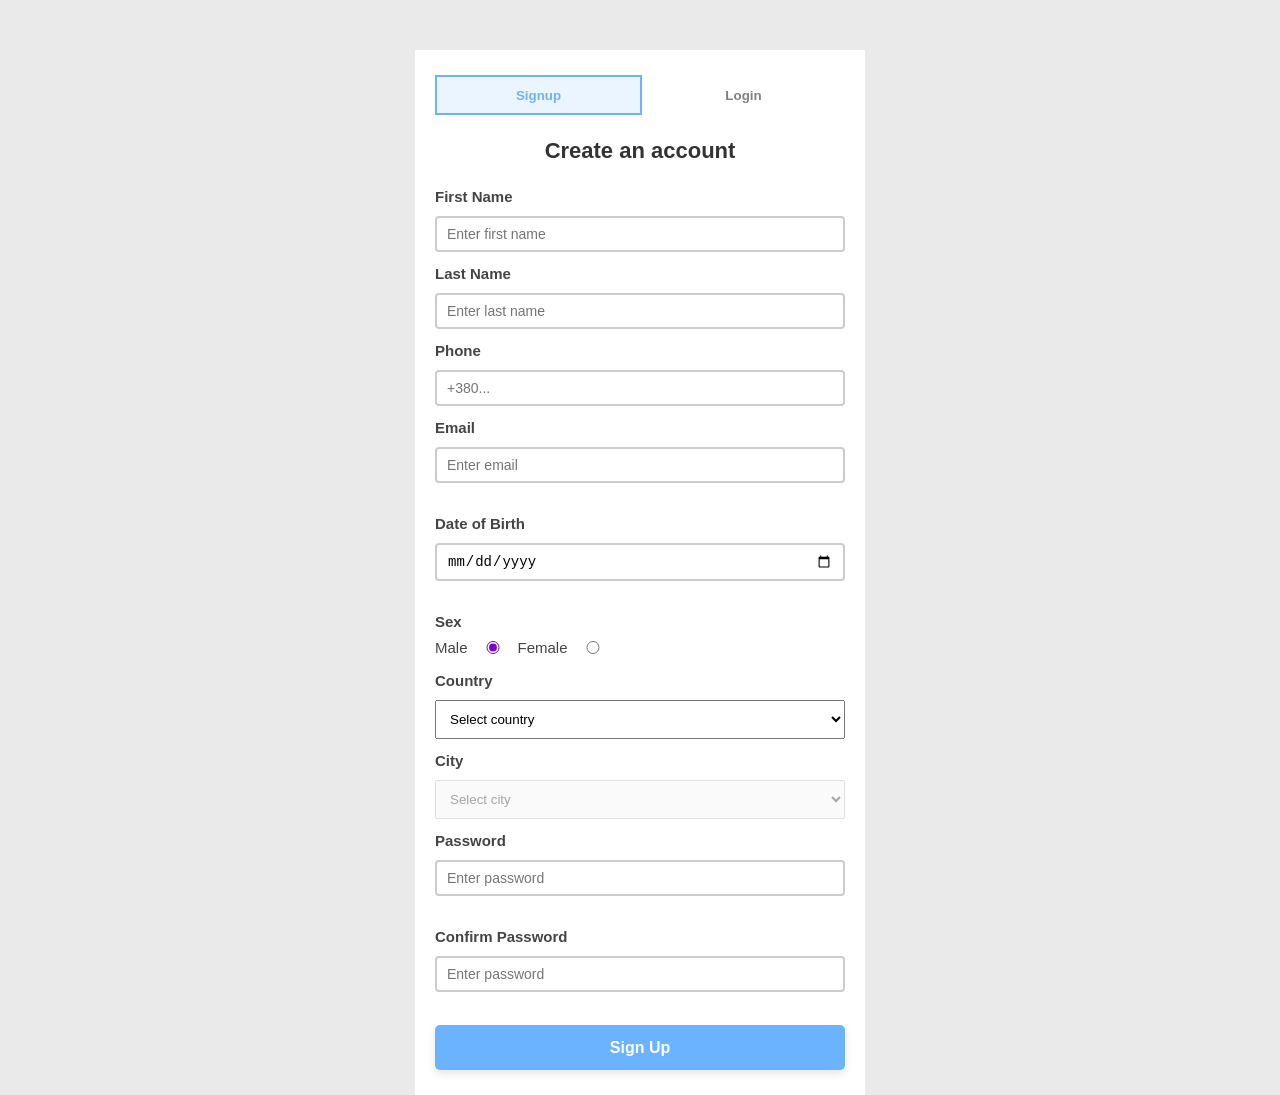
<file: lab 10/index.html>
<!DOCTYPE html>
<html lang="en">
<head>
    <meta charset="UTF-8">
    <title>Соцмережа: Пошук друзів</title>
    <link rel="stylesheet" href="style.css">
</head>
<body>
<!-- Форма реєстрації/логіну -->
<div class="main-block">
    <div class="forms-block">
        <div class="nav-block">
            <button id="signupNavBtn" class="btn active">Signup</button>
            <button id="loginNavBtn" class="btn">Login</button>
        </div>
        <form class="signupForm" name="signupForm" novalidate>

            <h2>Create an account</h2>

            <div class="form-group">
                <label for="firstName">First Name</label>
                <input type="text" id="firstName" name="firstName" placeholder="Enter first name"
                       minlength="3" maxlength="15" required
                />
            </div>

            <div class="form-group">
                <label for="lastName">Last Name</label>
                <input type="text" id="lastName" name="lastName" placeholder="Enter last name"
                       minlength="3" maxlength="15" required
                />
            </div>

            <div class="form-group">
                <label for="phone">Phone</label>
                <input type="tel" id="phone" name="phone" placeholder="+380..."
                       pattern="^\+380\d{9}$" required />
            </div>

            <div class="form-group">
                <label for="email">Email</label>
                <input type="email" id="email" name="email" placeholder="Enter email"
                       data-pattern="^[\w-\.]+@([\w-]+\.)+[\w-]{2,4}$" required
                />
                <div class="error-message"></div>
            </div>

            <div class="form-group">
                <label for="birthDate">Date of Birth</label>
                <input type="date" id="birthDate" name="birthDate" required />
                <div class="error-message"></div>
            </div>

            <div class="form-group">
                <label>Sex</label>
                <div class="radio-group">
                    <label for="male">Male</label>
                    <input type="radio" id="male" name="sex" value="male" checked required />
                    <label for="female">Female</label>
                    <input type="radio" id="female" name="sex" value="female" required />
                </div>
            </div>

            <div class="form-group">
                <label for="country">Country</label>
                <select id="country" name="country" required>
                    <option value="">Select country</option>
                    <option value="Ukraine">Ukraine</option>
                    <option value="USA">USA</option>
                    <option value="Germany">Germany</option>
                </select>
            </div>

            <div class="form-group">
                <label for="city">City</label>
                <select id="city" name="city" disabled required>
                    <option value="">Select city</option>
                </select>
            </div>

            <div class="form-group">
                <label for="password">Password</label>
                <input type="password" id="password" name="password" placeholder="Enter password"
                       minlength="6" required
                />
                <div class="error-message"></div>
            </div>

            <div class="form-group">
                <label for="confirmPassword">Confirm Password</label>
                <input type="password" id="confirmPassword" name="confirmPassword" placeholder="Enter password"
                       minlength="6" required
                />
                <div class="error-message"></div>
            </div>

            <input id="signupBtn" type="submit" value="Sign Up">
        </form>


        <form class="loginForm" name="loginForm" novalidate>
            <h2>Login here</h2>

            <div class="form-group">
                <label for="userName">Username</label>
                <input type="text" id="userName" name="userName" placeholder="Enter username" required>
                <div class="error-message"></div>
            </div>

            <div class="form-group">
                <label for="passwordLogin">Password</label>
                <input type="password" id="passwordLogin" name="passwordLogin" placeholder="Enter password"
                       minlength="6" required>
                <div class="error-message"></div>
            </div>

            <input id="loginBtn" type="submit" value="Login">
        </form>
    </div>
</div>
<div id="snackbar"></div>

<!-- Основна частина з пошуком і картками -->
<div id="app" class="app-container hidden">
    <h2>Пошук друзів</h2>
    <button id="logoutBtn" class="logout-button">Logout</button>
    <div class="filters">
        <input type="text" id="searchInput" placeholder="Пошук за ім'ям або прізвищем" />
        <input type="text" id="emailFilter" placeholder="Фільтр за email">
        <input type="text" id="yearFilter" placeholder="Рік народження">
        <input type="text" id="countryFilter" placeholder="Країна">
        <input type="text" id="cityFilter" placeholder="Місто">
        <select id="sortSelect">
            <option value="">Сортувати</option>
            <option value="age-asc">Вік: за зростанням</option>
            <option value="age-desc">Вік: за спаданням</option>
            <option value="name-asc">Ім'я: А→Я</option>
            <option value="name-desc">Ім'я: Я→А</option>
        </select>
        <input type="number" id="minAge" placeholder="Мінімальний вік" min="0" max="100" />
        <input type="number" id="maxAge" placeholder="Максимальний вік" min="0" max="100" />
    </div>
    <div id="usersContainer"></div>
    <div id="paginationContainer" class="pagination"></div>
</div>

<script src="main.js"></script>

</body>
</html>
</file>
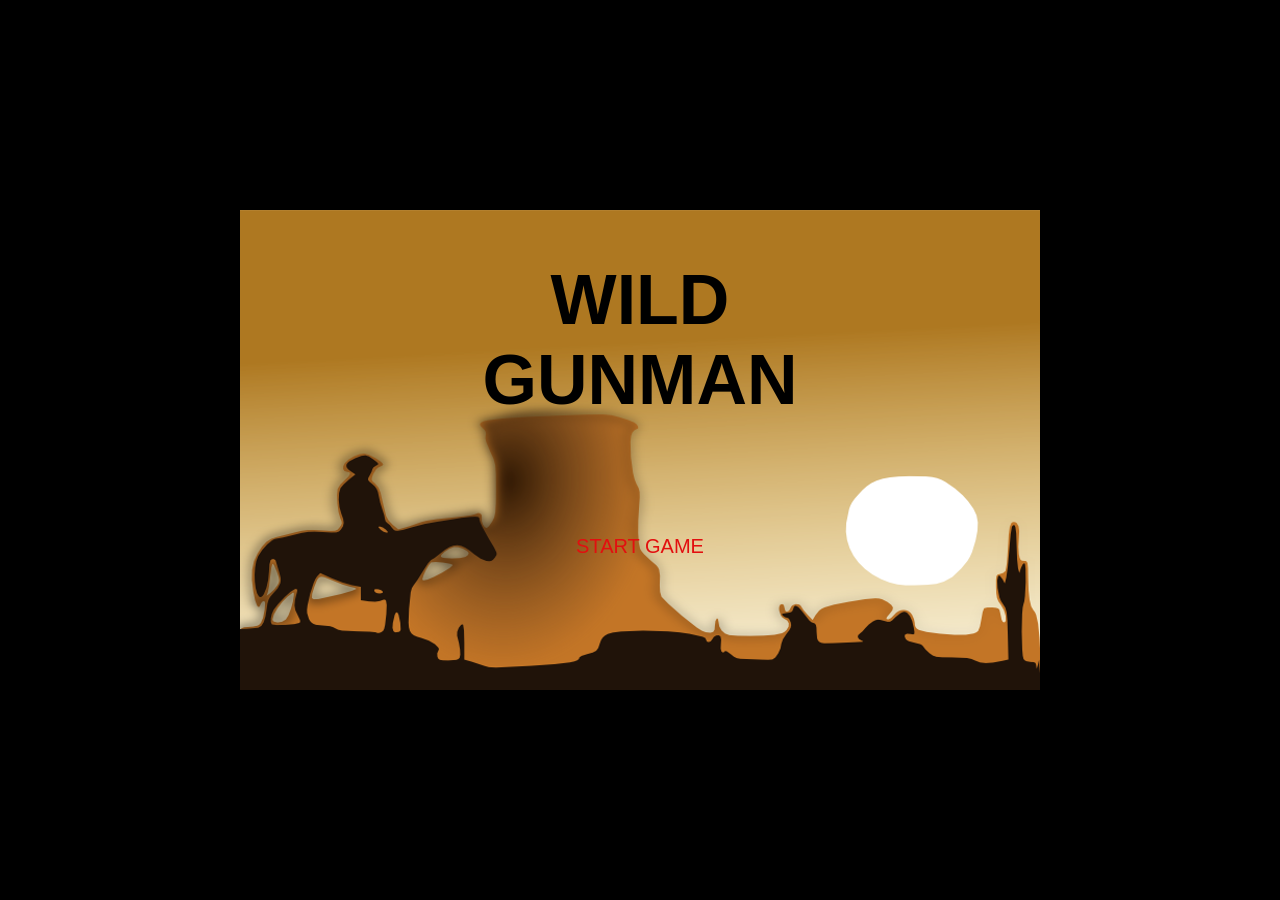
<file: lab 7/index.html>
<!DOCTYPE html>
<html lang="en">
<head>
    <meta charset="UTF-8">
    <title>Title</title>
    <link rel="stylesheet" href="style.css">
</head>
<body>
<section class="game-menu">
    <h1 class="game-menu__title">Wild Gunman</h1>
    <button class="button button-start-game">Start Game</button>
</section>
<!-- Game menu -->

<div class="wrapper">
    <section class="game-panels">
        <div class="players-panel">
            <div class="players-panel__you">Time.You</div>
            <div class="players-panel__gunman">Gunman</div>
        </div>
        <div class="white-line"></div>
        <div class="time-panel">
            <div class="time-panel__gunman">0.00</div>
            <div class="time-panel__you">0.00</div>
        </div>
        <div class="score-panel">
            <div class="score-panel__score">Score:<span class="score-panel__score_num">0</span></div>
            <div class="score-panel__level">Level 1</div>
        </div>
    </section>
    <!-- Game panels for scores -->

    <div class="message"></div>
    <!-- Alert messages -->

    <section class="game-screen">
        <div class="gunman"></div>
        <button class="button button-restart">Restart</button>
        <button class="button button-next-level">Next Level</button>
    </section>
    <!-- Main game screen -->
</div>

<section class="win-screen">
    <h2 class="win-screen__title">You have won the game!</h2>
</section>
<!-- Game win screen -->

<script src="main.js"></script>
</body>
</html>
</file>
<file: lab 10/style.css>
body {
    font-family: Arial, sans-serif;
    margin: 20px;
    background: #f0f2f5;
}

.hidden {
    display: none;
}

.form-container,
.app-container {
    max-width: 600px;
    margin: auto;
    background: white;
    padding: 20px;
    border-radius: 8px;
    box-shadow: 0 2px 8px rgba(0,0,0,0.1);
}

input,
button,
select {
    padding: 10px;
    margin: 5px 0;
    width: 100%;
    box-sizing: border-box;
}

.user-card {
    display: flex;
    align-items: center;
    background: #e7e9eb;
    margin-bottom: 10px;
    padding: 10px;
    border-radius: 6px;
}

.user-card img {
    border-radius: 50%;
    margin-right: 15px;
}

.filters {
    margin-bottom: 15px;
    display: flex;
    gap: 10px;
    flex-wrap: wrap;
}

.filters > * {
    flex: 1 1 150px;
}

/*cards*/

body {
    background: #eaeaea;
    margin: 0;
    padding: 0;
    height: 100%;
    width: 100%;
    box-sizing: border-box;
}

h2 {
    margin-bottom: 20px;
    color: #333;
    font-size: 22px;
}

.main-block {
    display: flex;
    flex-direction: column;
    align-items: center;
    height: 80vh;
    width: 100vw;
    margin-top: 50px;
}

.forms-block {
    width: 450px;
    height: auto;
    background: #ffffff;
    padding: 20px;
    box-sizing: border-box;
}

.nav-block {
    display: flex;

    width: 100%;
    height: 50px;
}

.btn {
    flex: 1;

    font-weight: bold;
    color: grey;
    background: #ffffff;
    border: none;
}

.btn.active {
    color: #6cb3ff;
    background: rgba(60, 160, 255, 0.1);
    border: #6cb3ff solid 2px;
}

.logout-button {
    position: fixed;
    width: auto;
    top: 10px;
    right: 10px;
    background: crimson;
    color: white;
    border: none;
    padding: 8px 12px;
    border-radius: 4px;
    cursor: pointer;
    z-index: 1000;
}

#paginationContainer {
    display: flex;
    justify-content: center;
    margin-top: 20px;
    gap: 8px;
    /*flex-wrap: wrap;*/
}
#paginationContainer button {
    background-color: #f0f0f0;
    border: 1px solid #ccc;
    color: #333;
    padding: 8px 12px;
    border-radius: 6px;
    cursor: pointer;
    transition: all 0.2s ease;
    font-weight: 500;
}
#paginationContainer .active-page {
    background-color: #007bff;
    border-color: #007bff;
    color: white;
    font-weight: bold;
    box-shadow: 0 2px 6px rgba(0, 0, 0, 0.2);
}


form {
    display: flex;

    flex-direction: column;
    align-items: center;
}

.loginForm {
    display: none;
}

.form-group {
    margin: 4px 0;
    width: 100%;

    display: grid;
}


input[type=submit] {
    background-color: #6cb3ff;
    color: white;
    border: none;
    border-radius: 5px;
    padding: 10px 20px;
    height: 45px;
    font-size: 16px;
    font-weight: bold;
    cursor: pointer;
    transition: background-color 0.3s ease, transform 0.2s ease;
    box-shadow: 0 4px 8px rgba(0, 0, 0, 0.1);
}

input[type=submit]:hover {
    background-color: #569fe0;
    transform: translateY(-2px);
}

input[type=submit]:active {
    background-color: #3f87c0;
    transform: translateY(0);
}

label {
    margin-bottom: 6px;
    font-weight: bold;
    font-size: 15px;
    color: #444;
}

input {
    width: 100%;
    box-sizing: border-box;
    padding: 8px 10px;
    font-size: 14px;
    border: 2px solid #ccc;
    border-radius: 4px;
    transition: border 0.3s ease;
}

.radio-group {
    display: flex;
    align-items: center;
}

.radio-group label {
    font-weight: initial;
}

.radio-group input[type="radio"] {
    accent-color: rgb(120 0 207);
    width: 50px;
    margin-bottom: 10px;
}

.error-message {
    color: red;
    font-size: 13px;
    margin-top: 5px;
    height: 14px;
}

.success-message {
    color: green;
    font-size: 13px;
    margin-top: 5px;
    height: 14px;
}

form.validated input[type="text"]:invalid,
form.validated input[type="email"]:invalid,
form.validated input[type="password"]:invalid,
form.validated input[type="date"]:invalid,
form.validated input[type="tel"]:invalid {
    border: 2px solid red;
}

form.validated input[type="text"]:valid,
form.validated input[type="email"]:valid,
form.validated input[type="password"]:valid,
form.validated input[type="date"]:valid,
form.validated input[type="tel"]:valid {
    border: 2px solid green;
}

#snackbar {
    visibility: hidden;
    min-width: 250px;
    margin-left: -125px;
    background-color: #333;
    color: #fff;
    text-align: center;
    border-radius: 2px;
    padding: 16px;
    position: fixed;
    z-index: 1000;
    left: 50%;
    bottom: 30px;
}

#snackbar.show {
    visibility: visible;
    -webkit-animation: fadein 0.5s, fadeout 0.5s 2.5s;
    animation: fadein 0.5s, fadeout 0.5s 2.5s;
}

@-webkit-keyframes fadein {
    from {bottom: 0; opacity: 0;}
    to {bottom: 30px; opacity: 1;}
}

@keyframes fadein {
    from {bottom: 0; opacity: 0;}
    to {bottom: 30px; opacity: 1;}
}

@-webkit-keyframes fadeout {
    from {bottom: 30px; opacity: 1;}
    to {bottom: 0; opacity: 0;}
}

@keyframes fadeout {
    from {bottom: 30px; opacity: 1;}
    to {bottom: 0; opacity: 0;}
}

/* Адаптивність */
@media (max-width: 768px) {
    .logout-button {
        position: static;
        display: block;
        margin: 10px auto;
    }

    .main-block {
        margin-top: 20px;
    }

    .forms-block {
        padding: 15px;
    }

    .filters {
        flex-direction: column;
        gap: 8px;
    }

    .user-card {
        flex-direction: column;
        align-items: flex-start;
    }

    .radio-group {
        flex-direction: column;
        align-items: flex-start;
    }
}
</file>
<file: lab 7/style.css>
body {
    background: #000;
    font-family: "PressStart2P", sans-serif;
}


/*                              Game menu style                             */
.game-menu {
    /*  display: none;*/
    box-sizing: border-box;
    position: absolute;
    top: 50%;
    left: 50%;
    transform: translate3d(-50%, -50%, 0);

    width: 800px;
    height: 480px;

    background: url(img/main-background.png) no-repeat;
}

.game-menu__title {
    position: fixed;
    top: 15%;
    left: 50%;
    transform: translate3d(-50%, -50%, 0);


    font-size: 70px;
    text-transform: uppercase;
    text-align: center;
}
/*                              End Game menu style                          */

/*                              Buttons style                               */
.button {
    position: fixed;
    left: 50%;
    top: 70%;
    transform: translate3d(-50%, -50%, 0);

    padding: 0;
    border: 0;
    outline: 0;

    font-family: "PressStart2P", sans-serif;
    font-size: 20px;
    text-transform: uppercase;

    background: transparent;
    color: #e20f0f;
    cursor: pointer;
}

.button-restart {
    display: none;
    top: 90%;
    z-index: 1001;
}

.button-next-level {
    display: none;
    top: 90%;
    z-index: 1001;
}

.button:hover {
    color: #000;
}

.button:active {
    color: #000;
}
/*                              End Buttons style                           */

/*                              Main game screen style                       */

.wrapper {
    display: none;
    position: fixed;
    left: 50%;
    top: 55%;
    transform: translate3d(-50%, -50%, 0);

    height: 750px;
    width: 900px;

    box-sizing: border-box;
}

.game-screen {
    display: none;
    position: fixed;
    left: 50%;
    top: 50%;
    transform: translate3d(-50%, -50%, 0);

    box-sizing: border-box;
    width: 800px;
    height: 480px;
    overflow: hidden;

    background: url(img/background-dark.png) no-repeat;
    background-size: cover;
}
/*                              End Main game screen style                   */

/*                              Sсreen death style                          */
.game-screen--death {
    animation: 4s player-death linear;
}

@keyframes player-death {
    0% {
        box-shadow: inset 0 0 400px rgba(215, 35, 0, 0.5);
    }
    20% {
        box-shadow: inset 0 0 300px rgba(215, 35, 0, 0.5);
    }
    40% {
        box-shadow: inset 0 0 200px rgba(215, 35, 0, 0.5);
    }
    100% {
        box-shadow: inset 0 0 100px rgba(215, 35, 0, 0.5);
    }
}
/*                              End Sсreen death style                        */

/*                              Alert messages style                         */
.message {
    color: #fff;
    position: absolute;
    left: 57%;
    top: 36%;

    transform: translate3d(-50%, -50%, 0);

    z-index: 1;
}

.message--fire {
    width: 116px;
    height: 68px;
    background: url(img/fire-right.png) no-repeat;
    left: 60%;
}

.message--dead,
.message--win {
    left: 50%;
    top: 30%;

    font-family: "PressStart2P", sans-serif;
    font-size: 30px;
    color: #fff;
}
/*                              End Alert messages style                     */

/*                              Game panels for scores style                 */
.white-line {
    position: absolute;
    left: 50px;
    top: 10%;
    z-index: 700;
    width: 800px;
    border-bottom: 2px solid #fff;
}

.game-panels {
    display: none;
}

.players-panel,
.time-panel,
.score-panel {
    padding: 10px;

    font-family: "PressStart2P", sans-serif;
    font-size: 25px;
    text-transform: uppercase;
    text-align: center;
    color: #80d010;
}

.time-panel {
    position: absolute;
    left: 70%;
    top: 2px;
    z-index: 700;
}

.time-panel__gunman,
.time-panel__you {
    font-family: "Digital-7", sans-serif;
    font-size: 65px;
}

.time-panel__you  {
    margin-bottom: 5px;
}

.players-panel {
    position: absolute;
    left: 50%;
    top: 10%;
    box-sizing: border-box;
    transform: translate3d(-50%, -50%, 0);
    z-index: 700;
}

.players-panel__you,
.players-panel__gunman {
    padding: 10px;
    border: 2px solid #80d010;
    border-radius: 10px;
}

.players-panel__you {
    margin-bottom: 10px;
}

.score-panel {
    text-align: center;
}

.score-panel__score {
    position: absolute;
    left: 25%;
    top: 85%;
    transform: translate3d(-50%, -50%, 0);
    z-index: 700;

    box-sizing: border-box;
}

.score-panel__level {
    position: absolute;
    left: 70%;
    top: 85%;
    z-index: 700;
    transform: translate3d(-50%, -50%, 0);

    box-sizing: border-box;
}
/*                              End Game panels for scores style             */

/*                              Game win screen style                       */
.win-screen {
    display: none;
    /* display: block;*/
    position: absolute;
    top: 50%;
    left: 50%;
    transform: translate3d(-50%, -50%, 0);

    box-sizing: border-box;
    width: 800px;
    height: 480px;

    background: url(img/main-background.png) no-repeat;
}

.win-screen__title {
    position: fixed;
    top: 35%;
    left: 50%;

    transform: translate3d(-50%, -50%, 0);

    font-size: 50px;
    line-height: 70px;
    text-transform: uppercase;
    text-align: center;
}
/*                              End Game win screen style                    */

/*                              Gunman style                                 */
.gunman {
    position: absolute;
    left: 10px;
    bottom: 85px;
    z-index: 900;
    width: 130px;
    height: 260px;

}

.gunman-level-1 {
    background: url(img/gunman.png) 0 0;
    animation: gunman-level-1__walk 1s steps(3) infinite;
}

.gunman-level-1__standing {
    background-position: -400px 0;
}

.gunman-level-1__ready {
    background-position: -808px 0;
}

.gunman-level-1__shooting {
    animation: gunman-level-1__duel 0.5s step-start;
    animation-iteration-count: 1;
    background-position: -940px 0;
    width: 135px;
    left: 340px;
}

.gunman-level-1__death {
    animation: gunman-level-1__death 1s steps(4);
    background-position: -1616px 0;
    width: 128px;
    left: 340px;
}

@keyframes gunman-level-1__walk {
    from {
        background-position: 0 0;
    }
    to {
        background-position: -390px 0;
    }
}

@keyframes gunman-level-1__duel {
    from {
        background-position: -800px 0;
    }
    to {
        background-position: -940px 0;
    }
}

@keyframes gunman-level-1__death {
    from {
        background-position: -1215px 0;
    }
    to {
        background-position: -1750px 0;
    }
}

.gunman-level-2 {
    height: 300px;
    width: 130px;
    background: url(img/gunman.png) 0 -268px;
    animation: gunman-level-2__walk 1s steps(3) infinite;
}

.gunman-level-2__standing {
    background-position: 0 -268px;
}

.gunman-level-2__ready {
    background-position: -384px -272px;
}

.gunman-level-2__shooting {
    animation: gunman-level-2__duel 0.5s step-start;
    animation-iteration-count: 1;
    background-position: -625px -268px;
    width: 110px;
    left: 340px;
}

.gunman-level-2__death {
    animation: gunman-level-2__death 1s steps(2);
    background-position: -948px -268px;
    width: 120px;
    left: 340px;
}

@keyframes gunman-level-2__walk {
    from {
        background-position: 0 -268px;
    }
    to {
        background-position: -410px -268px;
    }
}

@keyframes gunman-level-2__duel {
    0% {
        background-position: -410px -268px;
    }
    33% {
        background-position: -520px -268px;
    }
    66% {
        background-position: -625px -268px;
    }
}

@keyframes gunman-level-2__death {
    from {
        background-position: -835px -268px;
    }
    to {
        background-position: -1090px -268px;
    }
}

.gunman-level-3 {
    height: 320px;
    width: 110px;
    background: url(img/gunman.png) 0 -578px;
    animation: gunman-level-3__walk 1s steps(3) infinite;
}

.gunman-level-3__standing {
    background-position: 0 -578px;
}

.gunman-level-3__ready {
    background-position: -342px -578px;
}

.gunman-level-3__shooting {
    animation: gunman-level-3__duel 1s step-start;
    animation-iteration-count: 1;
    background-position: -455px -578px;
    left: 340px;
}

.gunman-level-3__death {
    animation: gunman-level-3__death 0.5s steps(1);
    background-position: -822px -578px;
    width: 130px;
    left: 340px;
}

@keyframes gunman-level-3__walk {
    from {
        background-position: 0 -578px;
    }
    to {
        background-position: -330px -578px;
    }
}

@keyframes gunman-level-3__duel {
    0% {
        background-position: -822px -578px;
    }
    33% {
        background-position: -710px -578px;
    }
    66% {
        background-position: -455px -578px;
    }
}

@keyframes gunman-level-3__death {
    from {
        background-position: -690px -578px;
    }
    to {
        background-position: -822px -578px;
    }
}

.gunman-level-4 {
    height: 260px;
    background: url(img/gunman.png) 0 -910px;
    animation: gunman-level-4__walk 1s steps(3) infinite;
}

.gunman-level-4__standing {
    background-position: 0 -910px;
}

.gunman-level-4__ready {
    background-position: -400px -912px;
}

.gunman-level-4__shooting {
    animation: gunman-level-4__duel 1s step-start;
    animation-iteration-count: 1;
    background-position: -665px -910px;
    left: 340px;
}

.gunman-level-4__death {
    animation: gunman-level-4__death 0.5s steps(1);
    background-position: -1067px -910px;
    width: 130px;
    left: 340px;
}

@keyframes gunman-level-4__walk {
    from {
        background-position: 0 -910px;
    }
    to {
        background-position: -396px -910px;
    }
}

@keyframes gunman-level-4__duel {
    0% {
        background-position: -405px -910px;
    }
    33% {
        background-position: -535px -910px;
    }
    66% {
        background-position: -665px -910px;
    }
}

@keyframes gunman-level-4__death {
    from {
        background-position: -937px -910px;
    }
    to {
        background-position: -1067px -910px;
    }
}

.gunman-level-5 {
    height: 290px;
    width: 135px;
    background: url(img/gunman.png) 0 -1170px;
    animation: gunman-level-5__walk 1s steps(3) infinite;
}

.gunman-level-5__standing {
    background-position: 0 -1170px;
}

.gunman-level-5__ready {
    background-position: -390px -1184px;
}

.gunman-level-5__shooting {
    animation: gunman-level-5__duel 1s step-start;
    animation-iteration-count: 1;
    width: 130px;
    background-position: -650px -1170px;
    left: 340px;
}

.gunman-level-5__death {
    animation: gunman-level-5__death 0.5s steps(1);
    background-position: -1168px -1170px;
    width: 100px;
    left: 340px;
}

@keyframes gunman-level-5__walk {
    from {
        background-position: 0 -1170px;
    }
    to {
        background-position: -396px -1170px;
    }
}

@keyframes gunman-level-5__duel {
    0% {
        background-position: -400px -1170px;
    }
    33% {
        background-position: -525px -1170px;
    }
    66% {
        background-position: -650px -1170px;
    }
}

@keyframes gunman-level-5__death {
    from {
        background-position: -1038px -1170px;
        width: 130px;
    }
    to {
        background-position: -1168px -1170px;
        width: 100px;
    }
}

.moving {
    left: 340px;
    transition: left 5s linear;
}

.standing {
    left: 340px;
    animation: none;
}
/*                              Gunman style                                 */
</file>
